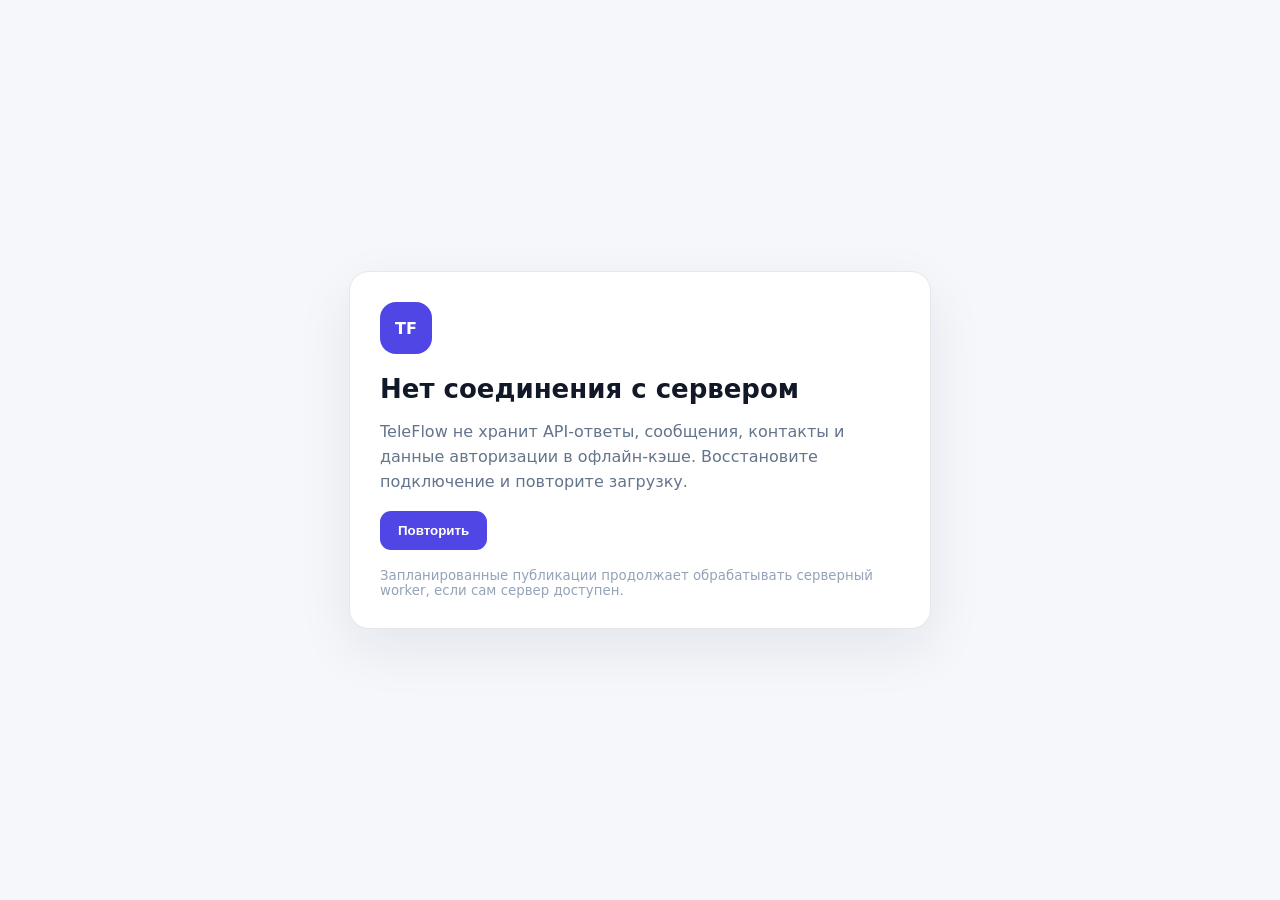
<file: app/static/offline.html>
<!doctype html>
<html lang="ru">
<head>
  <meta charset="utf-8">
  <meta name="viewport" content="width=device-width, initial-scale=1">
  <meta name="theme-color" content="#4f46e5">
  <title>TeleFlow — нет соединения</title>
  <style>
    :root { font-family: Inter, system-ui, -apple-system, BlinkMacSystemFont, "Segoe UI", sans-serif; color: #111827; background: #f5f7fb; }
    body { min-height: 100vh; margin: 0; display: grid; place-items: center; padding: 24px; box-sizing: border-box; }
    main { width: min(520px, 100%); background: #fff; border: 1px solid #e5e7eb; border-radius: 20px; padding: 30px; box-shadow: 0 20px 55px rgba(15, 23, 42, .08); }
    .mark { width: 52px; height: 52px; display: grid; place-items: center; border-radius: 16px; background: #4f46e5; color: #fff; font-weight: 800; }
    h1 { margin: 20px 0 8px; font-size: 26px; }
    p { color: #64748b; line-height: 1.55; }
    button { border: 0; border-radius: 11px; padding: 12px 18px; background: #4f46e5; color: #fff; font-weight: 700; cursor: pointer; }
    small { display: block; margin-top: 18px; color: #94a3b8; }
  </style>
</head>
<body>
  <main>
    <div class="mark">TF</div>
    <h1>Нет соединения с сервером</h1>
    <p>TeleFlow не хранит API-ответы, сообщения, контакты и данные авторизации в офлайн-кэше. Восстановите подключение и повторите загрузку.</p>
    <button type="button" onclick="location.reload()">Повторить</button>
    <small>Запланированные публикации продолжает обрабатывать серверный worker, если сам сервер доступен.</small>
  </main>
</body>
</html>
</file>
